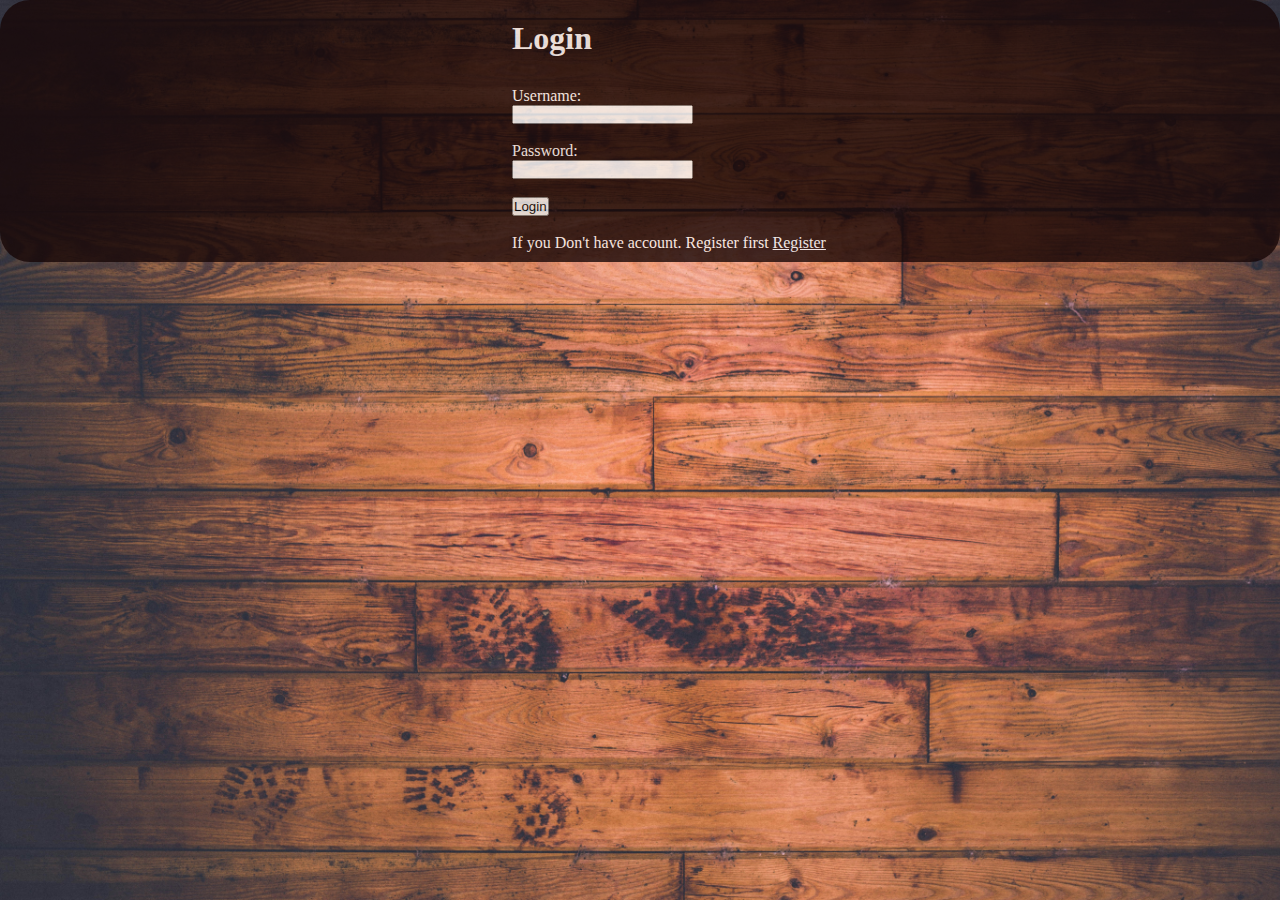
<file: index.html>
<!DOCTYPE html>
<html>
<head>
    <title>Login</title>
    <link rel="stylesheet" href="index.css">
</head>
<body>
    <div class="container">
         <h1>Login</h1>
        <form class="frm" onsubmit="validateLogin(event)">
            <label for="username">Username:</label><br>
            <input type="text" id="username" name="username"><br><br>
            <label for="password">Password:</label><br>
            <input type="password" id="password" name="password"><br><br>
            <input type="submit" value="Login"><br><br>
            <label >If you Don't have account. Register first <a href="register.html">Register</a></label>
        </form>
    </div>
    <script type="text/javascript" src="index.js">
    </script>
</body>
</html>
</file>
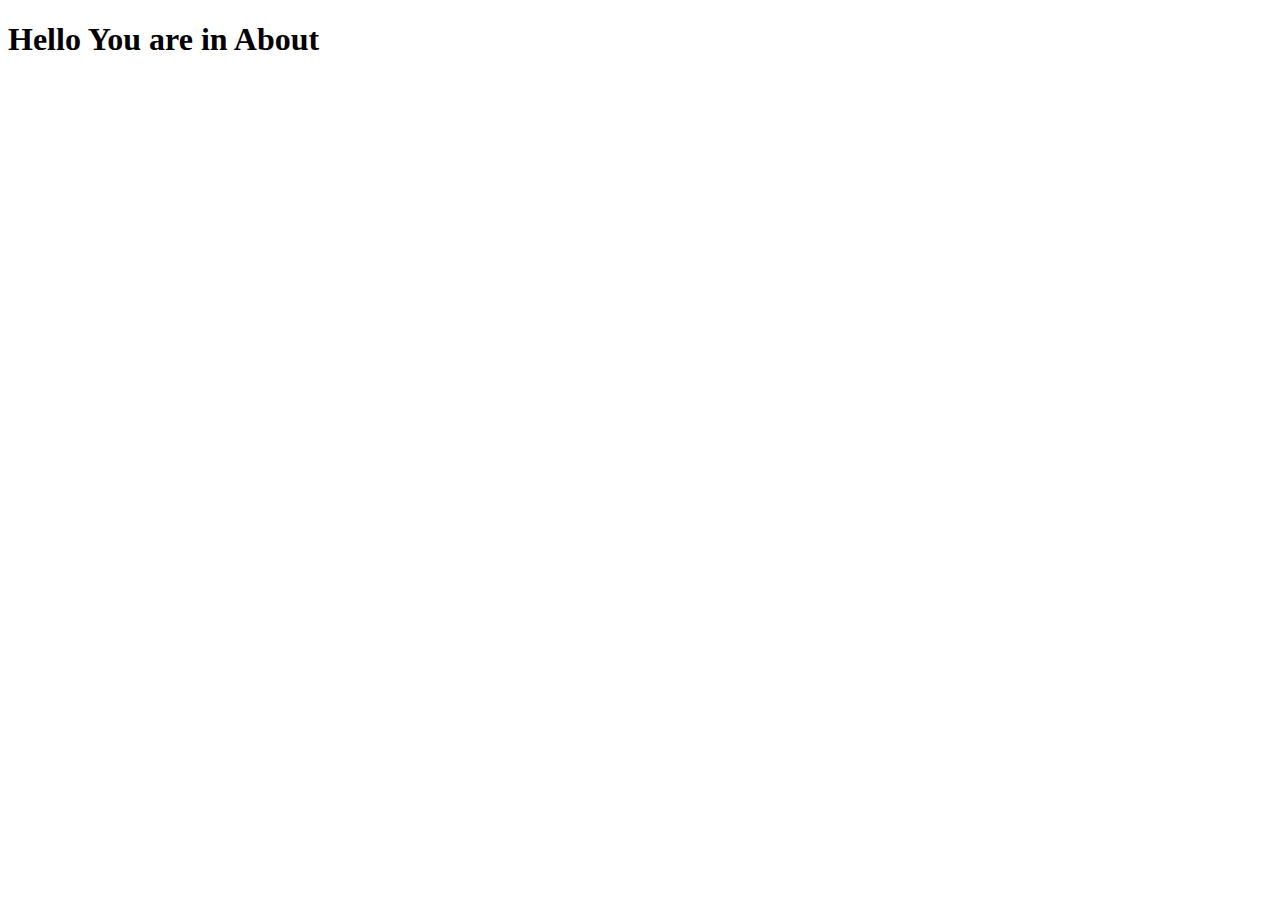
<file: about.html>
<!DOCTYPE html>
<html lang="en">
<head>
    <meta charset="UTF-8">
    <meta name="viewport" content="width=device-width, initial-scale=1.0">
    <title>About</title>
</head>
<body>
    <div class="container">
        <h1>Hello You are in About</h1>
    </div>
</body>
</html>
</file>
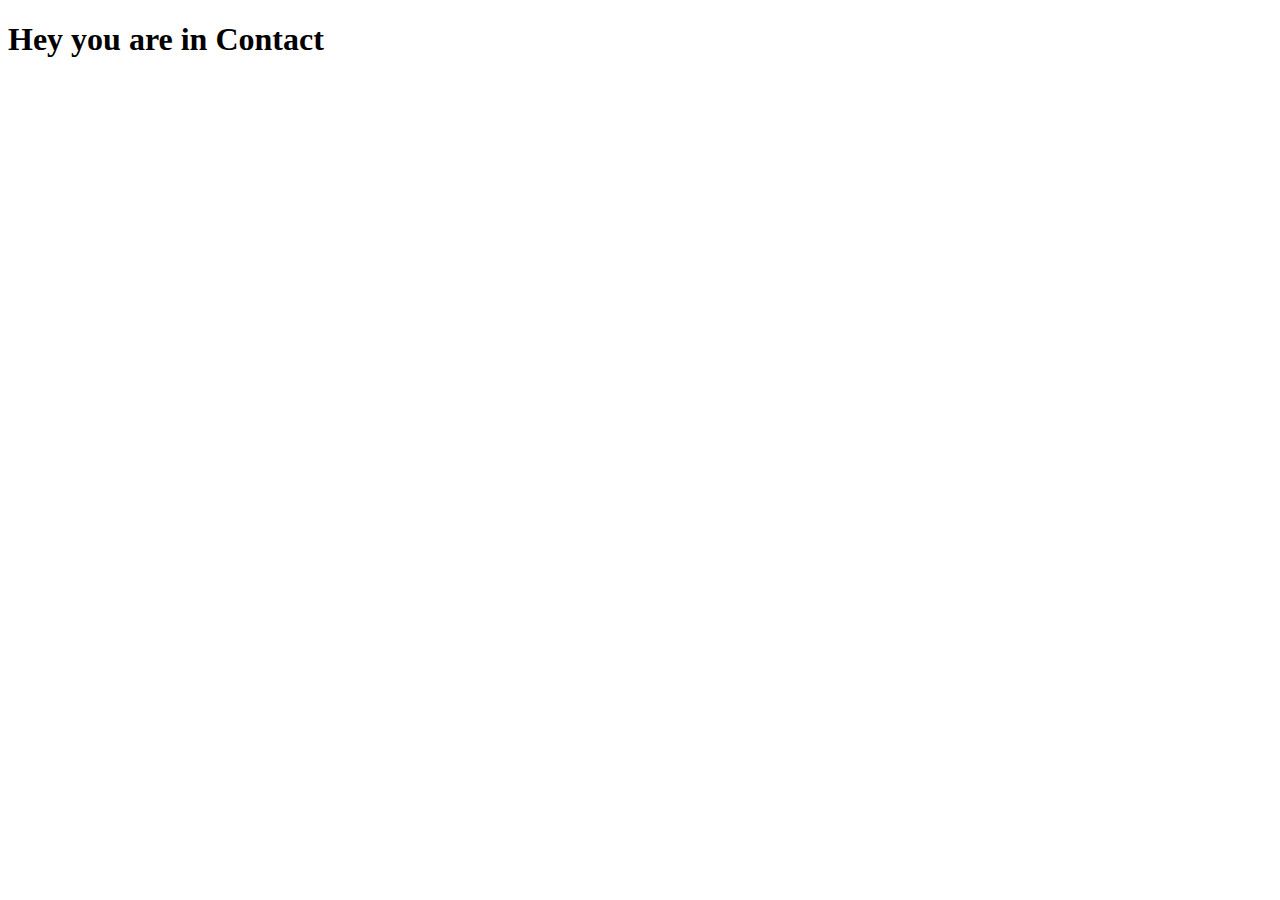
<file: contact.html>
<!DOCTYPE html>
<html lang="en">
<head>
    <meta charset="UTF-8">
    <meta name="viewport" content="width=device-width, initial-scale=1.0">
    <title>Contact</title>
</head>
<body>
    <div class="container">
        <h1>Hey you are in Contact</h1>
    </div>
</body>
</html>
</file>
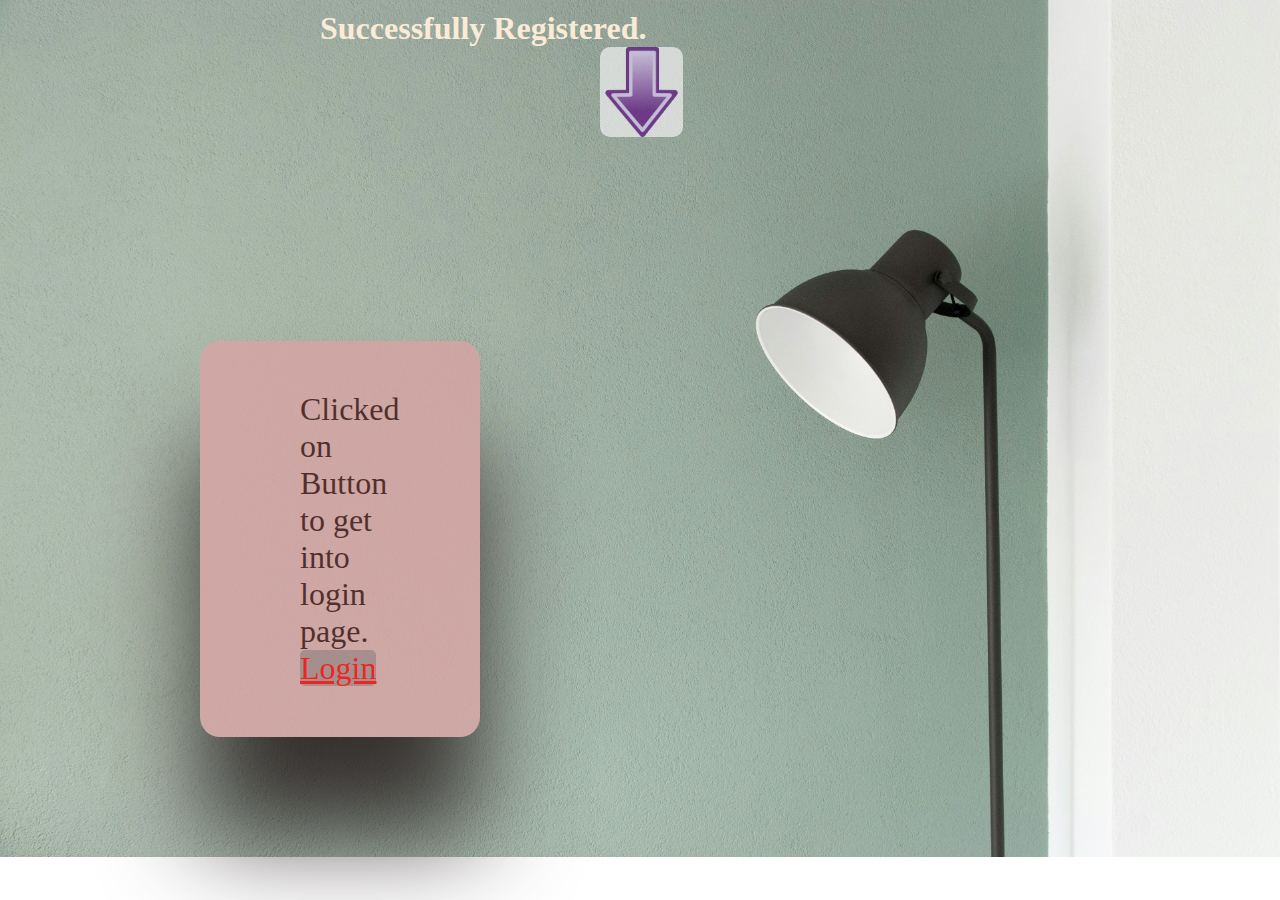
<file: random.html>
<!DOCTYPE html>
<html lang="en">
<head>
    <meta charset="UTF-8">
    <meta name="viewport" content="width=device-width, initial-scale=1.0">
    <title>Successfully Register</title>
    <style>
        *{
            margin: 0;
            padding: 0;
            font-family: 'Times New Roman', Times, serif;
        }
        body{
            background: url(lamp\ background.jpg);
            background-repeat: no-repeat;
            background-size: cover;
            color: antiquewhite;
        }

        h1{
            margin-top: 10px;
            margin-left: 25%;
        }

        img{
            margin-left: 600px;
            height: 10vh;
            opacity: .7;
            border-radius: 10px;
            position: relative;
            animation: myfirst 2s 100;
            animation-direction: alternate;
        }
        @keyframes myfirst {
            0%   {top: 0px;}
            100% {top: 200px;}   
        }

        .container{
            /* display: flex; */
            /* flex-direction: column; */
            background-color: rgb(216, 164, 164);
            color: rgb(61, 14, 14);
            font-size: 2rem; 
            margin: 200px 800px 100px 200px;
            padding: 50px 100px 50px 100px;
            border: none;
            border-radius: 20px;
            box-shadow: 0 100px 100px rgb(26, 15, 15);
            opacity: .8;
        }
        a{
            font-style: none;
            color: red;
            background: rgb(165, 133, 133);
            border-radius: 5px;
        }
        a:hover{
            background: transparent;
            transition: transform 2s;
            transform: Scale(1.5);
        }

    </style>
</head>
<body>
    <h1>Successfully Registered.</h1>
    <img src="Downarrow.png">
    <div class="container">
        <p>Clicked on Button to get into login page. <a href="index.html">Login</a></p>
    </div>

    <script>
        alert("Registered")
    </script>
</body>
</html>
</file>
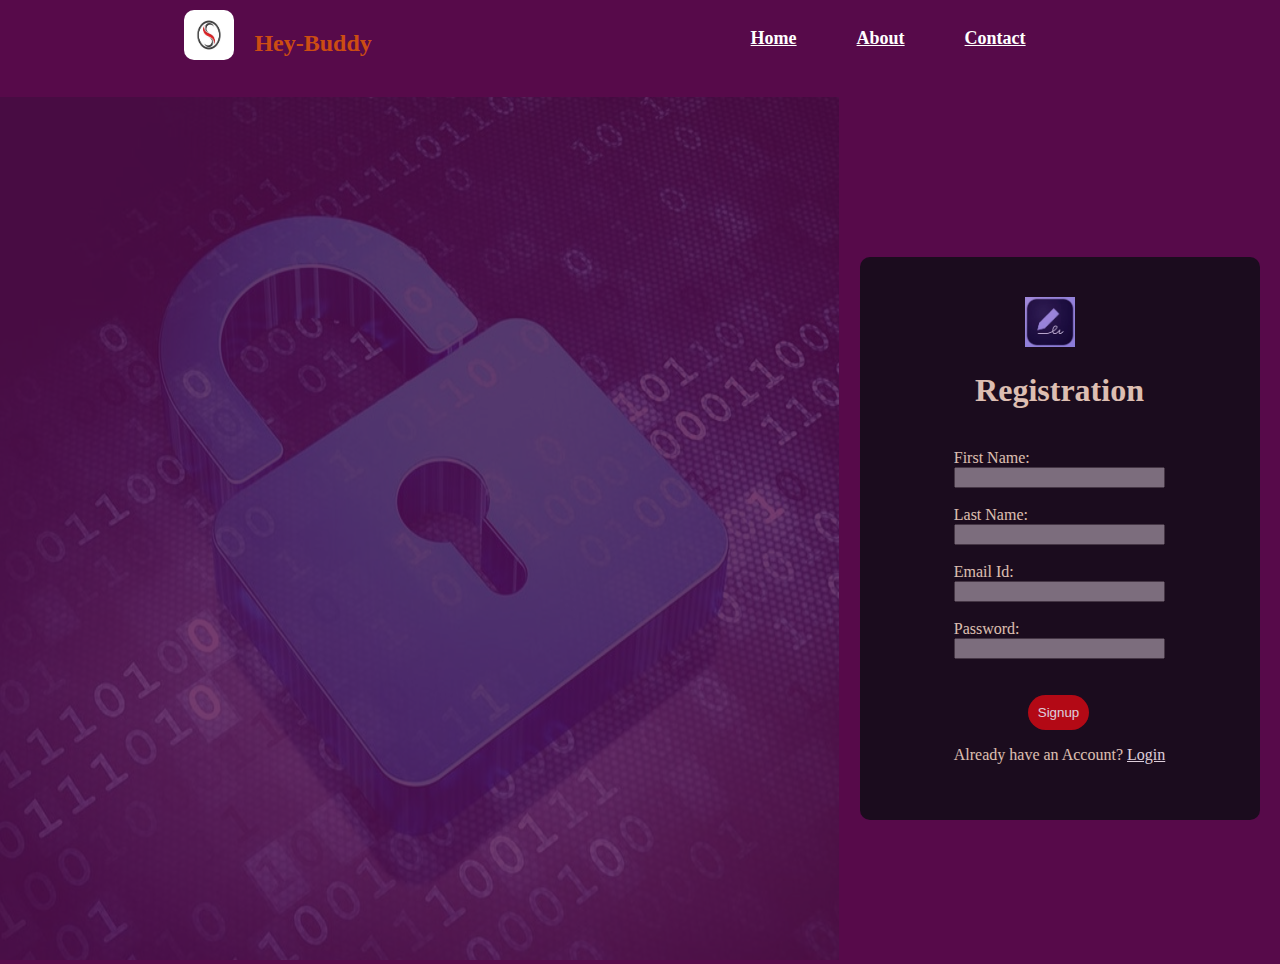
<file: register.html>
<!DOCTYPE html>
<html lang="en">
<head>
    <meta charset="UTF-8">
    <meta name="viewport" content="width=device-width, initial-scale=1.0">
    <link rel="stylesheet" href="register.css">
    <title>Registration Form</title>
</head>
<body>
    <header>
        <nav class="nav">
            <div class="logo">
                <img src="logo.jpg">
                <h2>Hey</h2>
                <h2>-Buddy</h2>
            </div>
            <ul class="info">
                <a href="home.html">Home</a>
                <a href="about.html">About</a>
                <a href="contact.html">Contact</a>
            </ul>
        </nav>
    </header>
    <div class="fullpage">
        <div class="lefthalf">
            <img src="background.jpg">
        </div>
        <div class = "frm">
            <div class="register">
                <img src="register.jpeg">
                <h1>Registration</h1>  
            </div>  
            <form name="f1" onsubmit = "printInput(event)">  
                <p class="input">  
                    <label for="FName"> First Name: </label>  
                    <input type = "text" id ="fname" name = "FName" required/>  
                </p>
                <p class="input">
                    <label for="LName"> Last Name: </label>
                    <input type = "text" name="LName" id = "lname" required/>
                </p>
                <p class="input">
                    <label for="EmailId"> Email Id: </label>
                    <input type = "email" name = "email" id = "email" required/>
                </p>
                <p class="input">  
                    <label> Password: </label>  
                    <input type = "password" id ="password" name = "pass" required/>  
                </p>   
                <input type = "submit" class = "btn" value = "Signup" />  
                <p>
                    <label>Already have an Account? <a href="index.html"> Login </a></label>
                </p>
            </form>  
        </div> 
    </div>
    <script src="register.js">  
    </script>   
</body>
</html>
</file>
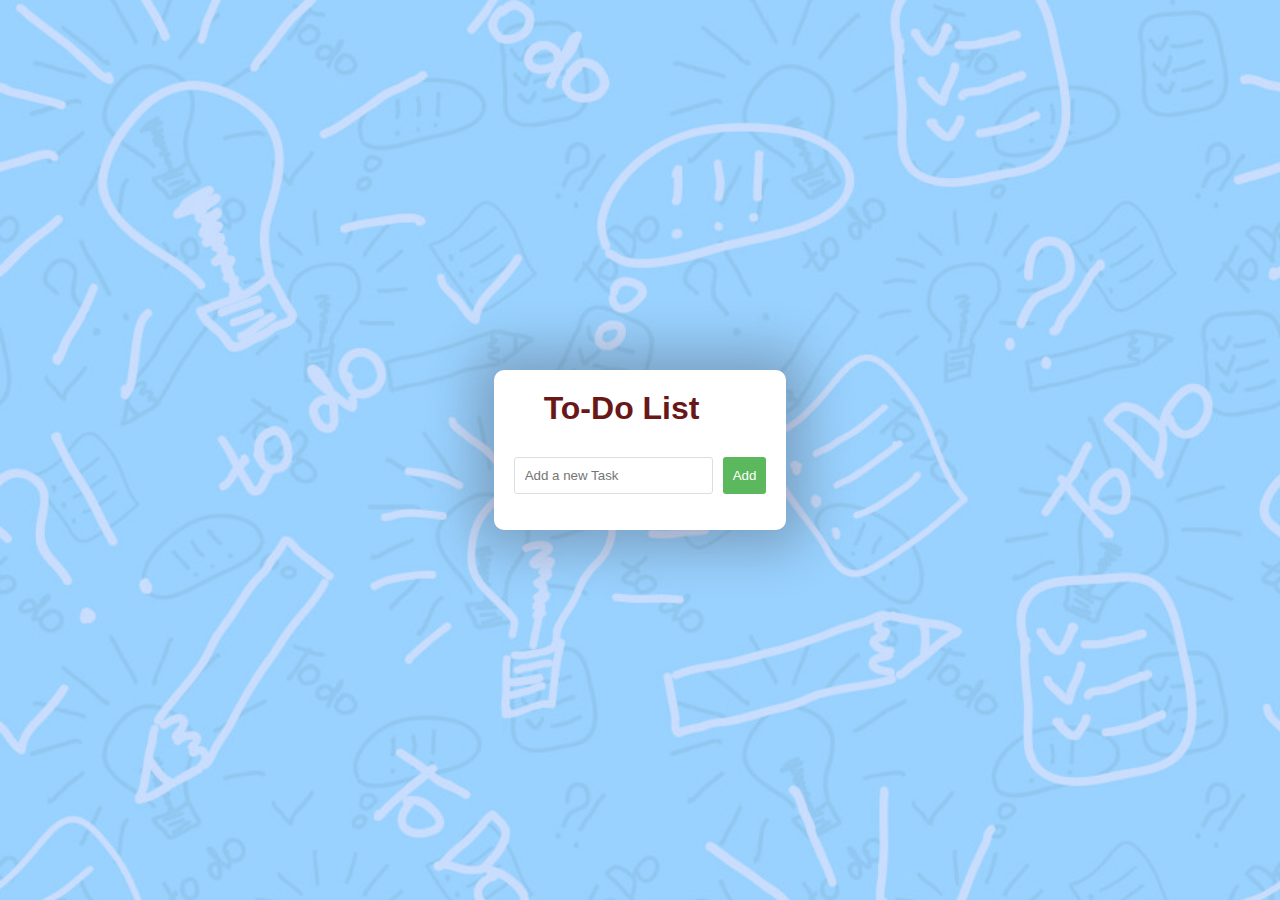
<file: todo.html>
<!DOCTYPE html>
<html lang="en">
<head>
    <meta charset="UTF-8">
    <meta name="viewport" content="width=device-width, initial-scale=1.0">
    <title>To-Do List</title>
    <link rel="stylesheet" href="todo.css">
</head>
<body>
    <div class="container">
        <h1>To-Do List</h1>
        <form id="todo-form">
            <input type="text" id="todo-input" placeholder="Add a new Task" required>
            <button type="submit">Add</button>
        </form>
        <ul id="todo-list"></ul>
    </div>
    <script src="todo.js"></script>
</body>
</html>
</file>
<file: index.css>
*{
    margin: 0;
    padding: 0;
    box-sizing: border-box;
}

h1{
    padding-bottom: 30px;
}

body{
    background: url(background1.jpg);
    background-repeat: no-repeat;
    background-size: cover;
    background-attachment: fixed;
}

.container{
    color: rgb(253, 250, 250);
    /* display: flex; */
    /* flex-wrap: wrap; */
    /* justify-content: center; */
    /* flex-direction: column; */
    background-color: rgb(22, 6, 6);
    margin: 200px 30%px 50px 30%px;
    padding: 20px 10px 10px 40%;
    opacity: .8;
    border-radius: 30px;
    /* box-shadow: 0 0 100px 100px rgba(141, 93, 93, 0.466); */
}

.frm{
    /* display: flex; */
    /* justify-content: center; */
    flex-direction: column;
    /* flex-wrap: wrap; */
}

a{
    color: aliceblue;
}
</file>
<file: register.css>
body{ 
    margin: 0;
    padding: 0;
    box-sizing: border-box;  
    background: rgb(87, 10, 74); 
    background-repeat: no-repeat;
    background-size: cover;
}

.fullpage{
    display: flex;
    flex-wrap: wrap;
}

.lefthalf img{
    margin-top: 20px;
    width: 100%;
    height: 100%;
    opacity: .2;
}

h1{
    display: flex;
    justify-content: center;
    color: blanchedalmond;
}

h2{
    color: #cc4d12;
}
h2:hover{
    color: blanchedalmond;
    cursor: pointer;
}

.register img{
    margin-left: 50px;
    cursor: pointer;
}
.register img:hover{
    transform: rotateY(360deg);
    transition: transform 2s;
}

.frm{  
    display: flex;
    flex-wrap: wrap;
    justify-content: space-around;
    align-items: center;
    color: blanchedalmond;
    border: solid gray 1px;  
    width:25%;  
    border-radius: 10px;  
    margin: 120px auto;  
    background: rgb(13, 13, 20);  
    padding: 40px; 
    margin-top: 180px;
    opacity: 0.8;
    border: none;
}

.input{
    border: none;
    flex-direction: column;
    display: flex;
    justify-content: center;
    padding-top: 2px;
}

.btn{  
    color: #fff;  
    background: #ca0909;  
    padding: 10px;
    margin-top: 20px;  
    margin-left: 35%;  
    cursor: pointer;
    border: none;
    border-radius: 20px;
}  

.info{
    display: flex;
    flex-direction: row;
    padding: 10px;
    font-size: large;
    font-weight: 900;
}
.info a{
    list-style: none;
    color: #fff;
    margin-right: 60px;
    cursor: pointer;
}
.info a:hover{
    transition: transform 2s;
    transform: scale(1.5);
    color: aqua;
}

.logo{
    display: flex;
    margin-top: 10px;
}
.logo img {
    cursor: pointer;
    border-radius: 10px;
    margin-right: 20px;
}
.logo img:hover {
    transform: rotateX(360deg);
    transition: transform 2s;
}

img{
    width: 50px;
    height: 50px;
}

.nav{
    display: flex;
    justify-content: space-around;
}

p input{
    opacity: .5;
}

p label a{
    color: white;
}
</file>
<file: todo.css>
body {
    font-family: Arial, sans-serif;
    background: url(todo.jpg);
    background-repeat: no-repeat;
    background-size: cover;
    display: flex;
    justify-content: center;
    align-items: center;
    height: 100vh;
    margin: 0;
}

.container {
    background: #fff;
    padding: 20px;
    border-radius: 10px;
    box-shadow: 0 0 50px 20px rgba(24, 5, 5, 0.233);
}

h1 {
    color: rgb(105, 23, 23);
    margin: 0 0 30px 30px;
}
h1:hover{
    transform: scale(.7);
    transition: transform 2s;
}

form {
    display: flex;
}

input[type="text"] {
    flex: 1;
    padding: 10px;
    border: 1px solid #ddd;
    border-radius: 3px;
    margin-right: 10px;
}

button {
    padding: 10px;
    border: none;
    background: #5cb85c;
    color: white;
    border-radius: 3px;
    cursor: pointer;
}
button:hover {
    background: #4cae4c;
}

ul {
    list-style: none;
    padding: 0;
}

li {
    padding: 10px;
    background: #f9f9f9;
    border: 1px solid #ddd;
    margin-bottom: 10px;
    display: flex;
    justify-content: space-between;
    align-items: center;
    border-radius: 3px;
}

li button {
    border: none;
    background: #d9534f;
    color: white;
    border-radius: 3px;
    padding: 5px 10px;
    cursor: pointer;
}
li button:hover {
    background: #c9302c;
}
</file>
